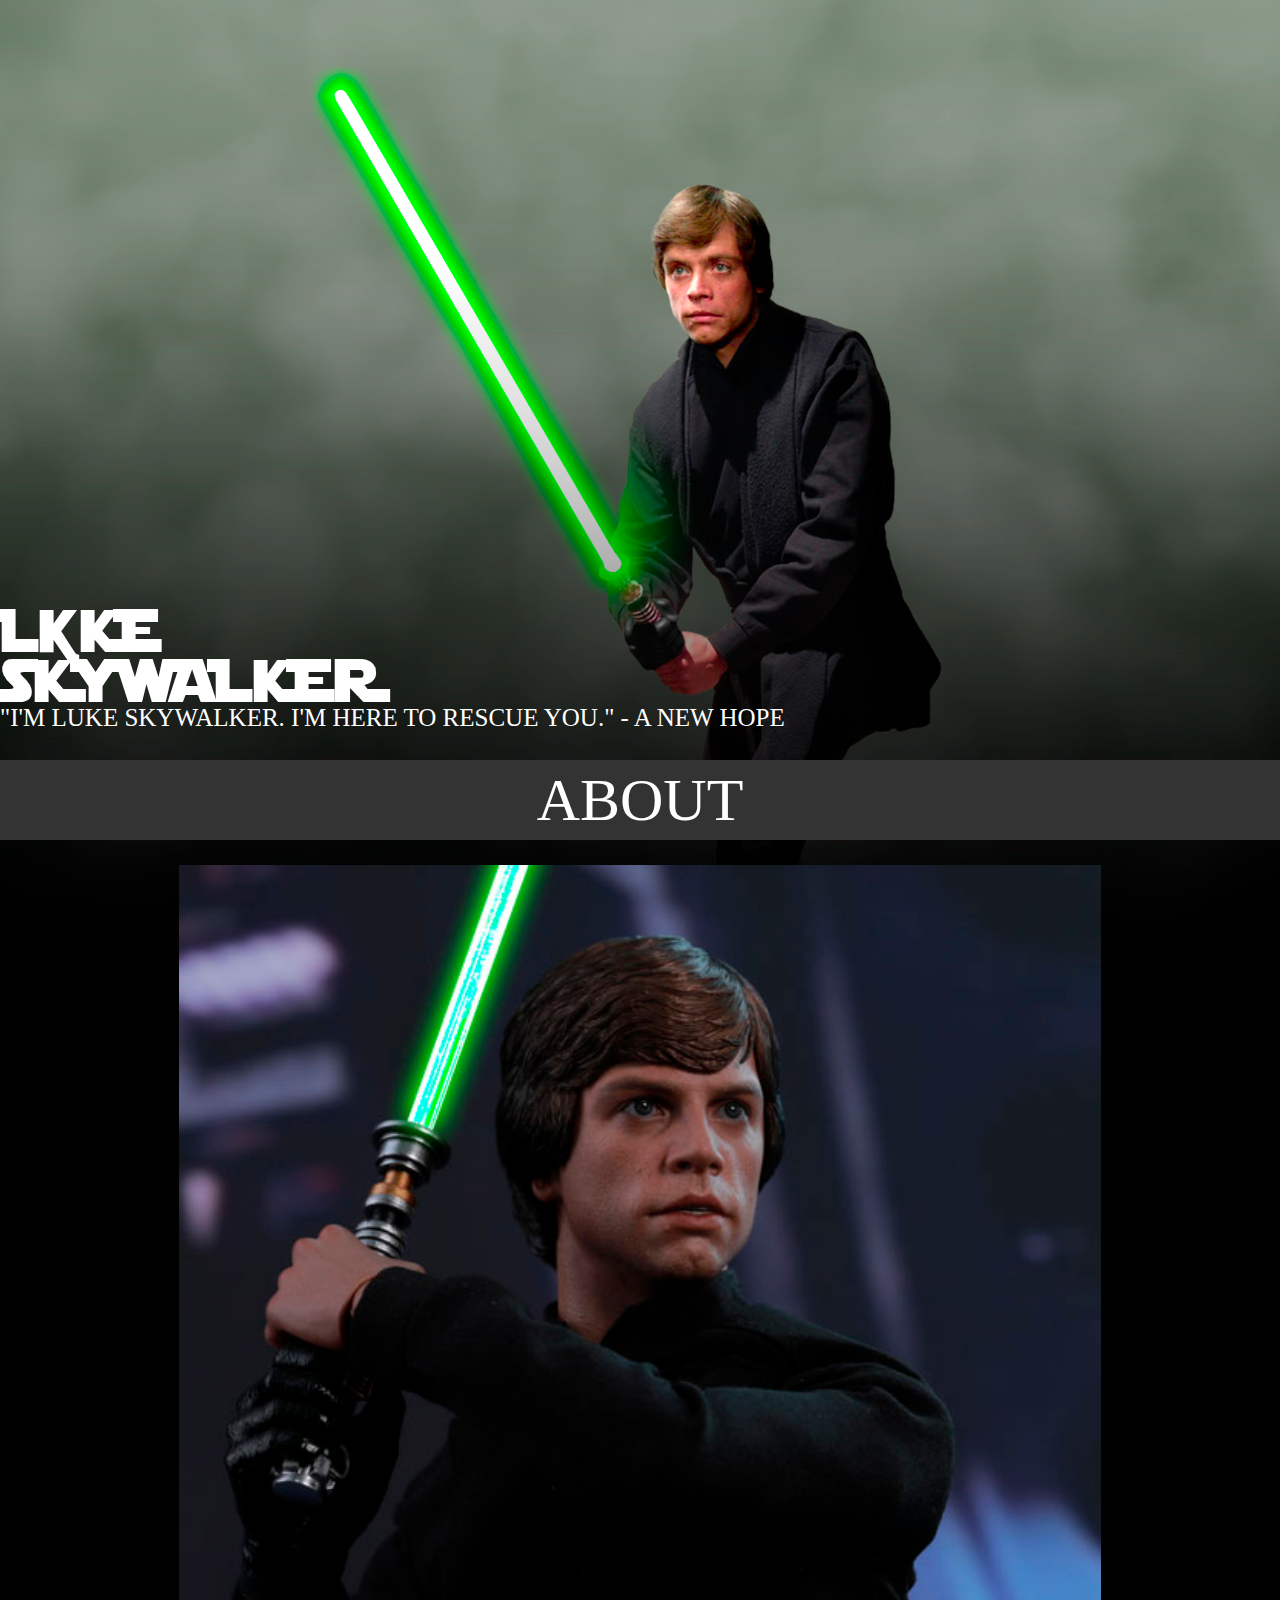
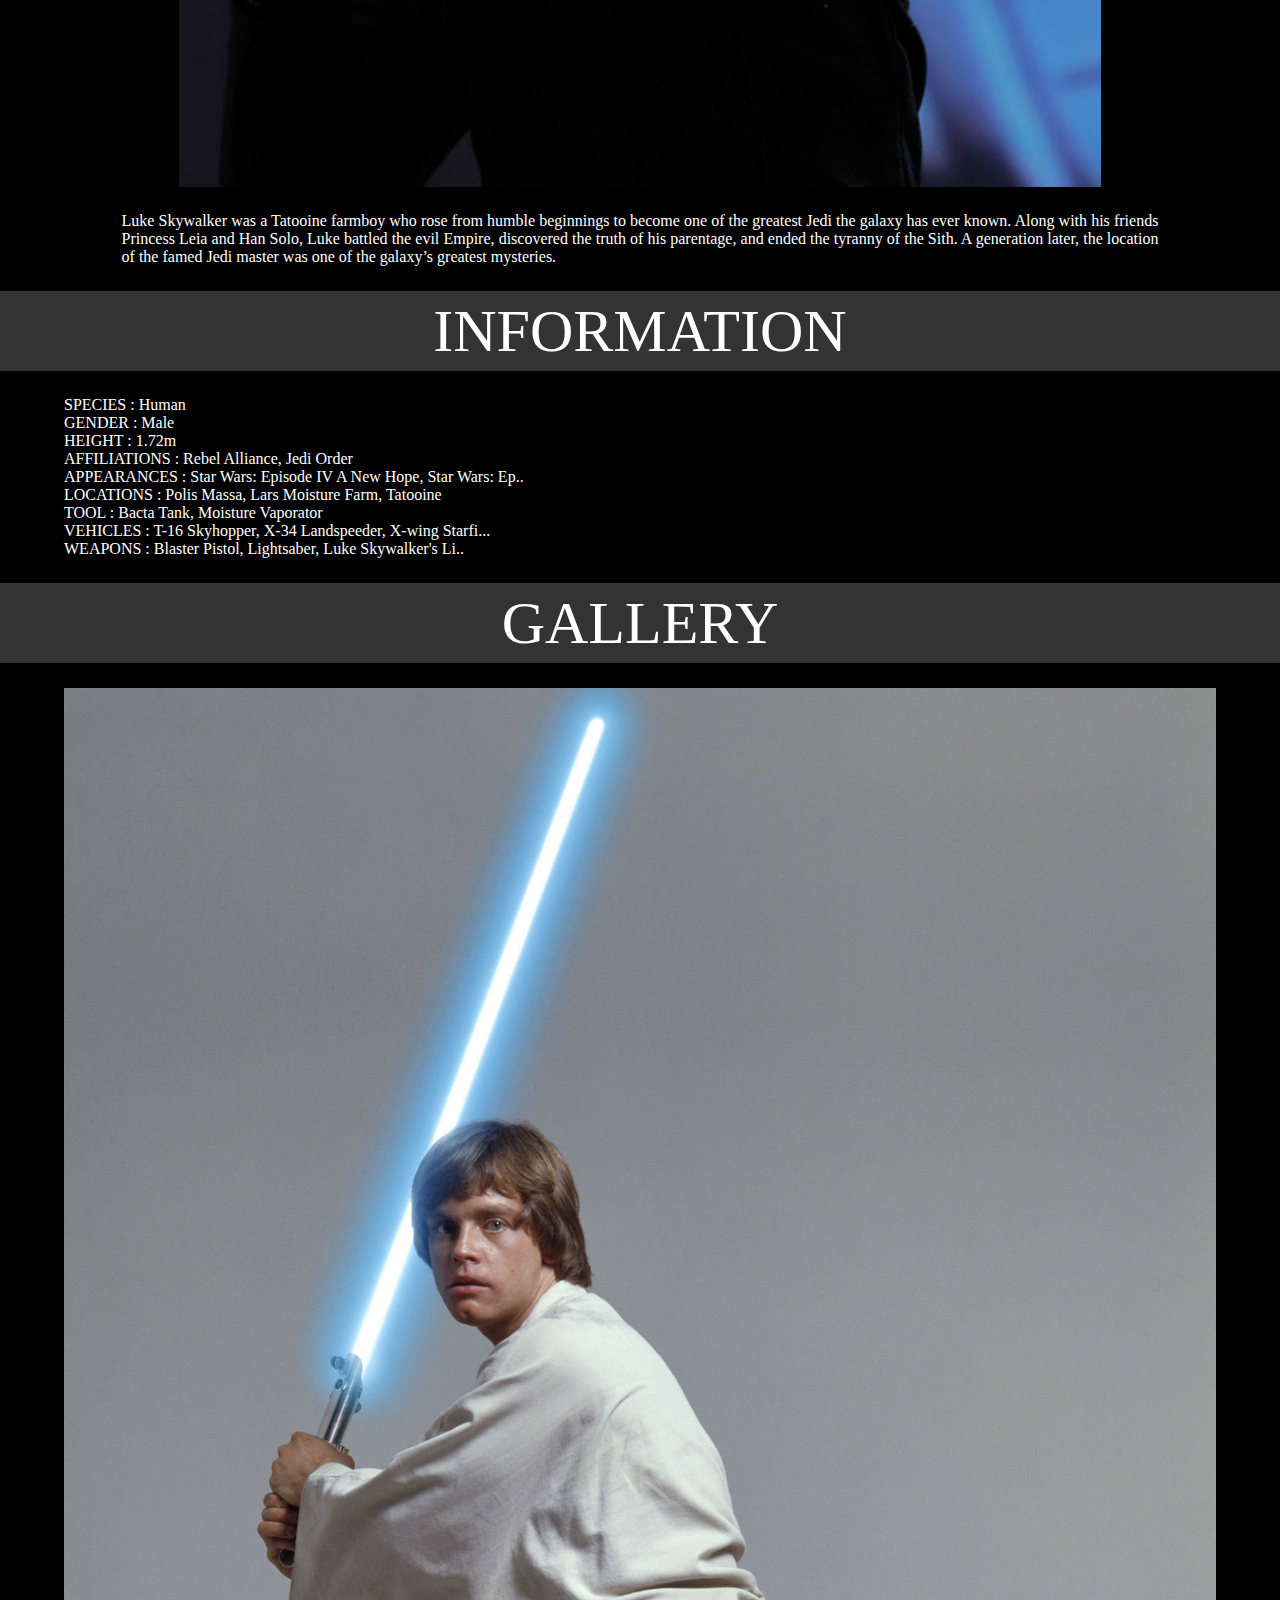
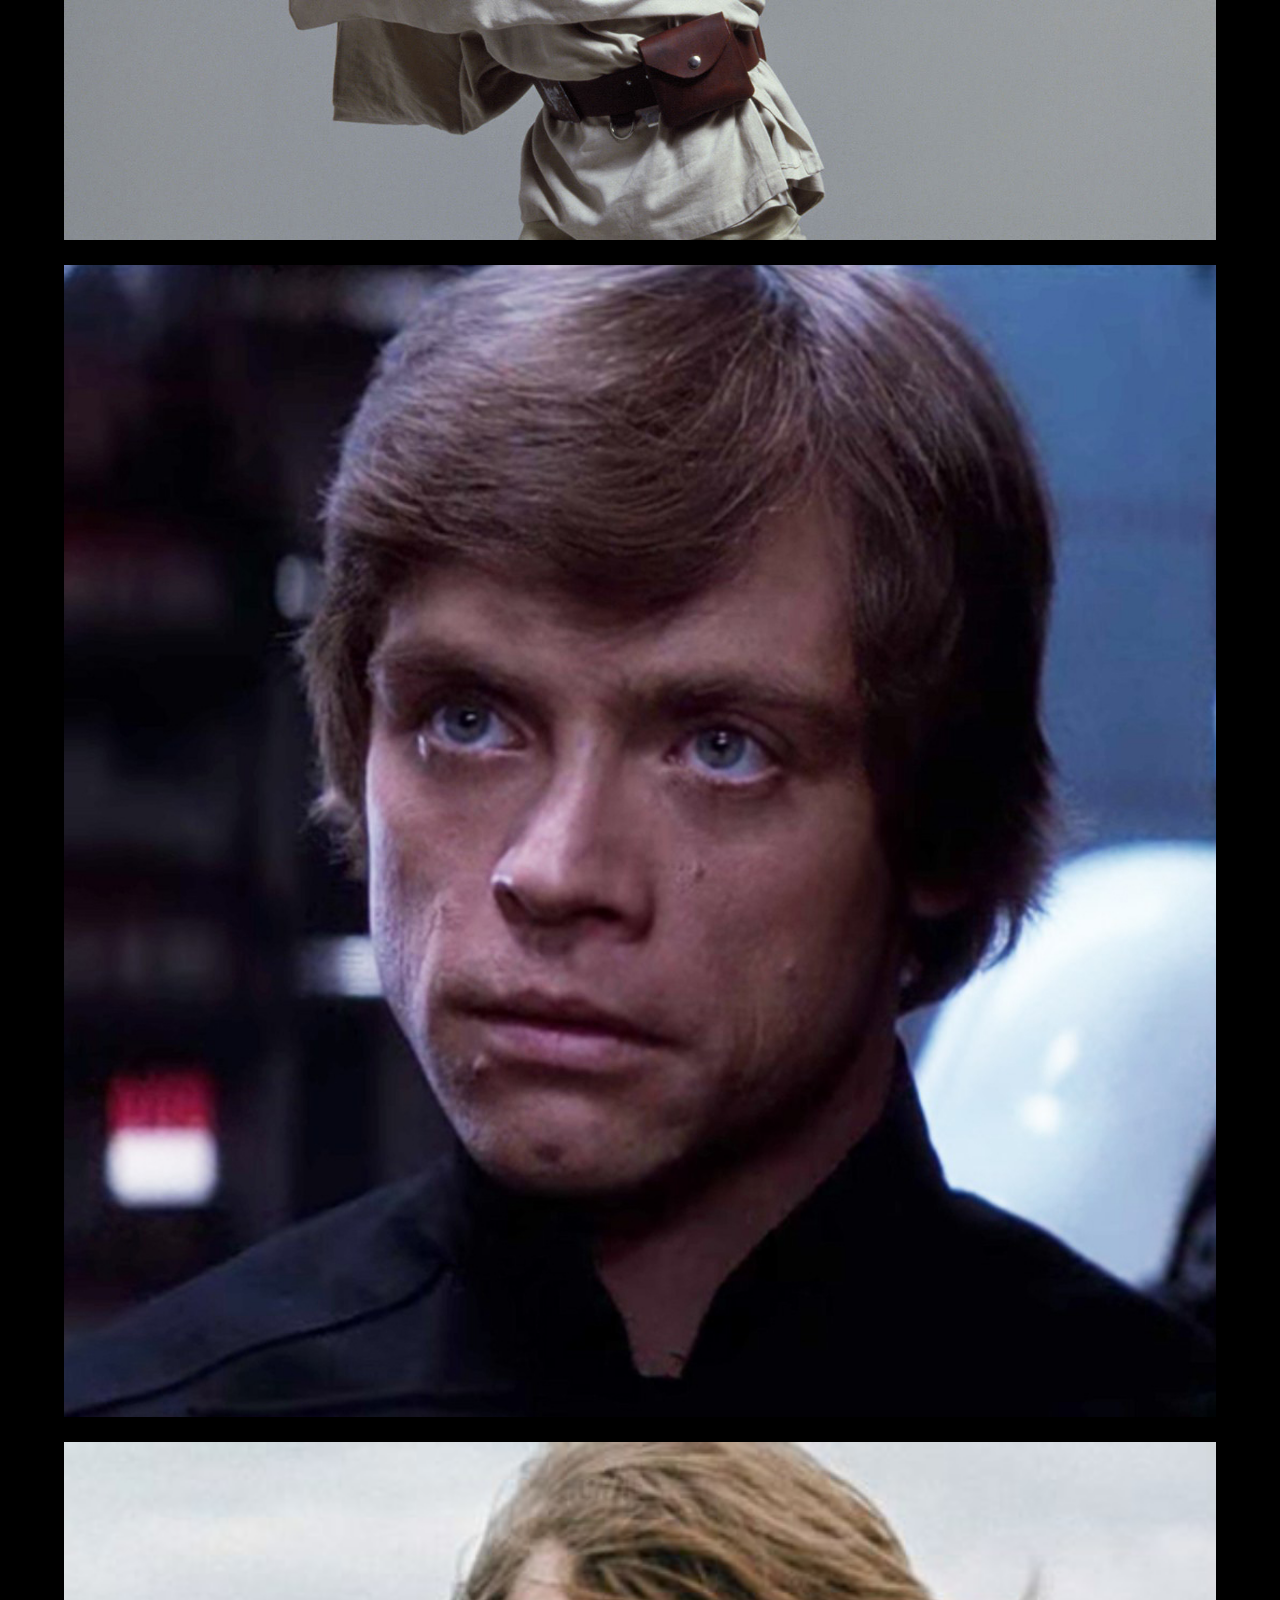
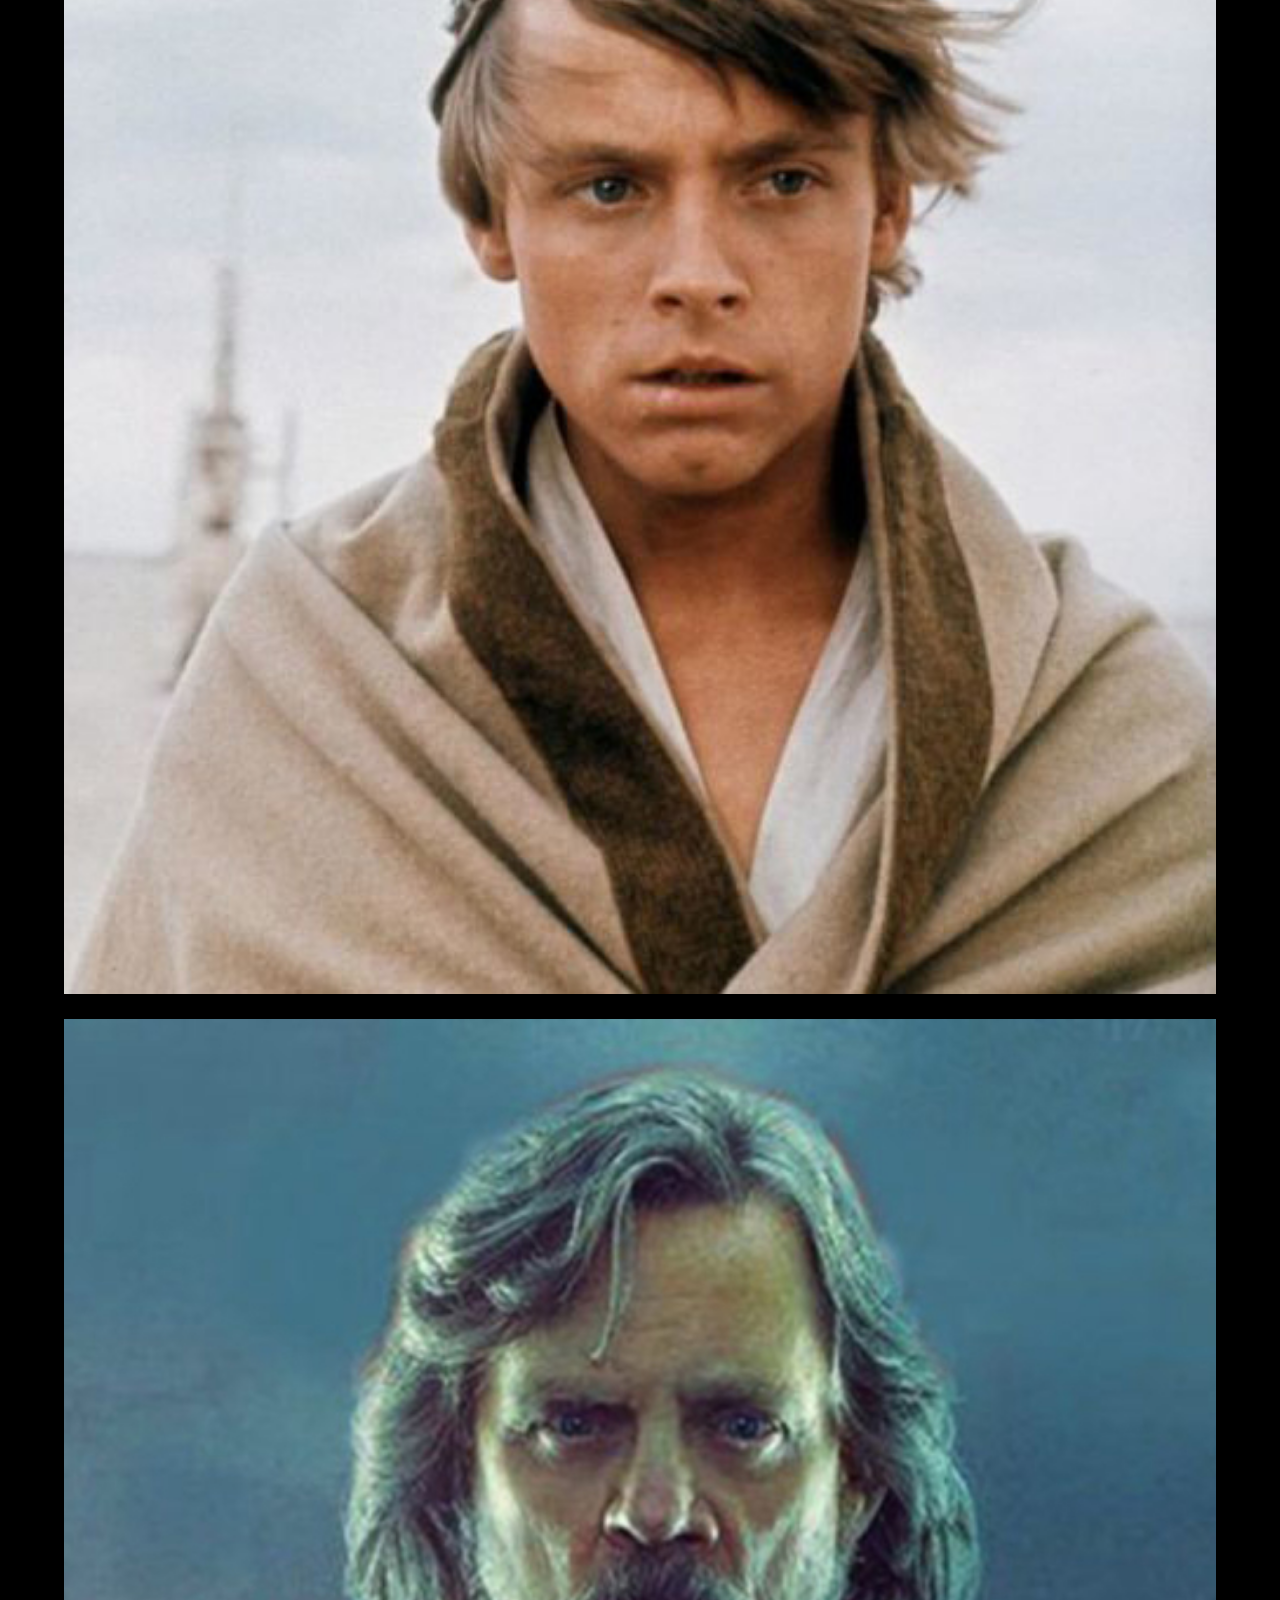
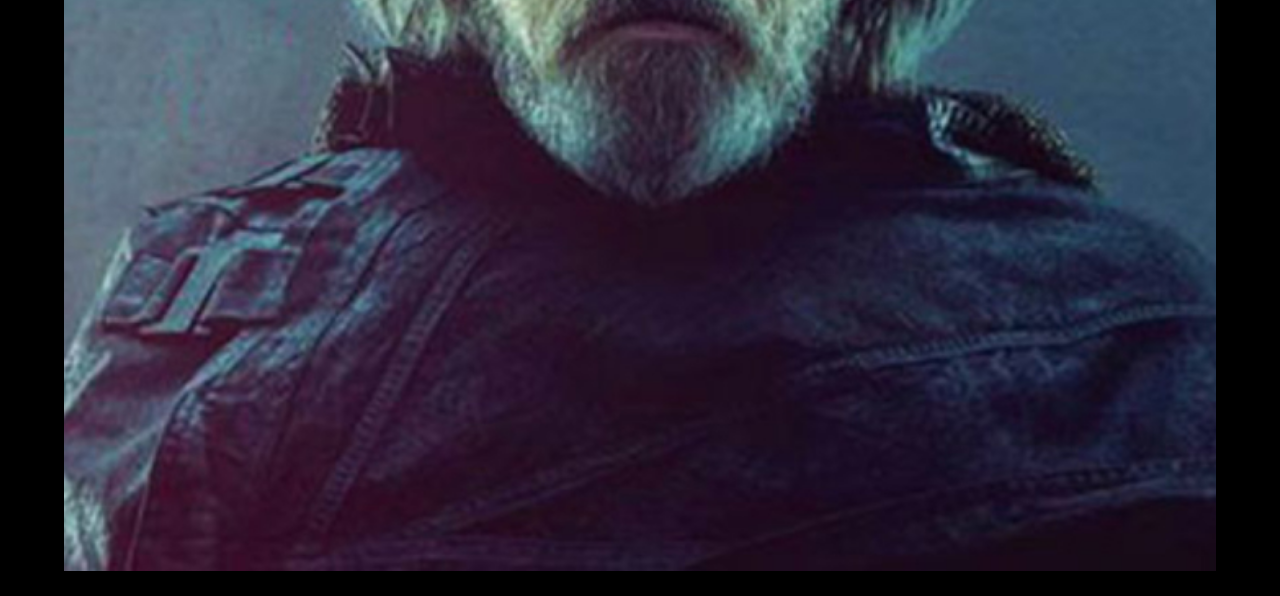
<file: index.html>
<!doctype html>
<html lang="en">
<head>
    <title>Star Wars</title>
    <!-- Required meta tags -->
    <meta charset="utf-8">
    <meta name="viewport" content="width=device-width, initial-scale=1, shrink-to-fit=no">

    <!-- Bootstrap CSS -->
    <link rel="stylesheet" href="https://maxcdn.bootstrapcdn.com/bootstrap/4.0.0-beta.2/css/bootstrap.min.css" integrity="sha384-PsH8R72JQ3SOdhVi3uxftmaW6Vc51MKb0q5P2rRUpPvrszuE4W1povHYgTpBfshb" crossorigin="anonymous">
    <link href="styles.css" rel="stylesheet">
</head>
<body>
<main class="">
    <div class="head-name col-lg-8 offset-lg-2">
        Luke Skywalker
    </div>
    <div class="head-say col-lg-8 offset-lg-2 ">
        "I'M LUKE SKYWALKER. I'M HERE TO RESCUE YOU." - A NEW HOPE
    </div>

    <div class="section col-lg-8 offset-lg-2 ">
        <div class="section-head">About</div>
        <div class="row">
            <div class="info-pic col-lg-6 col-md-12"><img src="images/lukeskywalker/lukeskywalker-info.jpg"></div>
            <div class="info-text col-lg-6 col-md-12"><p>Luke Skywalker was a Tatooine farmboy who rose from humble beginnings to become one of the greatest Jedi the galaxy has ever known. Along with his friends Princess Leia and Han Solo, Luke battled the evil Empire, discovered the truth of his parentage, and ended the tyranny of the Sith. A generation later, the location of the famed Jedi master was one of the galaxy’s greatest mysteries.</p></div>
        </div>
    </div>
    <div class="section col-lg-8 offset-lg-2 ">
        <div class="section-head">Information</div>
        <div class="row">
            <div class="info col-lg-6 col-md-12">
                <ul>
                    <li> <span>species</span> : Human</li>
                    <li> <span>gender</span> : Male</li>
                    <li> <span>height</span> : 1.72m</li>
                    <li> <span>affiliations</span> : Rebel Alliance, Jedi Order</li>
                    <li> <span>appearances</span> : Star Wars: Episode IV A New Hope, Star Wars: Ep..</li>
                </ul>
            </div>
            <div class="info col-lg-6 col-md-12">
                <ul>
                    <li> <span>locations</span> : Polis Massa, Lars Moisture Farm, Tatooine</li>
                    <li> <span>tool</span> : Bacta Tank, Moisture Vaporator</li>
                    <li> <span>vehicles</span> : T-16 Skyhopper, X-34 Landspeeder, X-wing Starfi...</li>
                    <li> <span>weapons</span> : Blaster Pistol, Lightsaber, Luke Skywalker's Li..</li>
                </ul>
            </div>
        </div>
    </div>
    <div class="section col-lg-8 offset-lg-2 ">
        <div class="section-head">Gallery</div>
        <div class="row">
            <div class="gall-pic col-lg-6 col-md-12"><img src="images/lukeskywalker/lukeskywalker-gallery-1.jpg"> </div>
            <div class="gall-pic col-lg-6 col-md-12"><img src="images/lukeskywalker/lukeskywalker-gallery-2.jpg"> </div>
            <div class="gall-pic col-lg-6 col-md-12"><img src="images/lukeskywalker/lukeskywalker-gallery-3.jpg"> </div>
            <div class="gall-pic col-lg-6 col-md-12"><img src="images/lukeskywalker/lukeskywalker-gallery-4.jpg"> </div>
        </div>
    </div>
</main>



<!-- Optional JavaScript -->
<!-- jQuery first, then Popper.js, then Bootstrap JS -->
<script src="https://code.jquery.com/jquery-3.2.1.slim.min.js" integrity="sha384-KJ3o2DKtIkvYIK3UENzmM7KCkRr/rE9/Qpg6aAZGJwFDMVNA/GpGFF93hXpG5KkN" crossorigin="anonymous"></script>
<script src="https://cdnjs.cloudflare.com/ajax/libs/popper.js/1.12.3/umd/popper.min.js" integrity="sha384-vFJXuSJphROIrBnz7yo7oB41mKfc8JzQZiCq4NCceLEaO4IHwicKwpJf9c9IpFgh" crossorigin="anonymous"></script>
<script src="https://maxcdn.bootstrapcdn.com/bootstrap/4.0.0-beta.2/js/bootstrap.min.js" integrity="sha384-alpBpkh1PFOepccYVYDB4do5UnbKysX5WZXm3XxPqe5iKTfUKjNkCk9SaVuEZflJ" crossorigin="anonymous"></script>
</body>
</html>
</file>
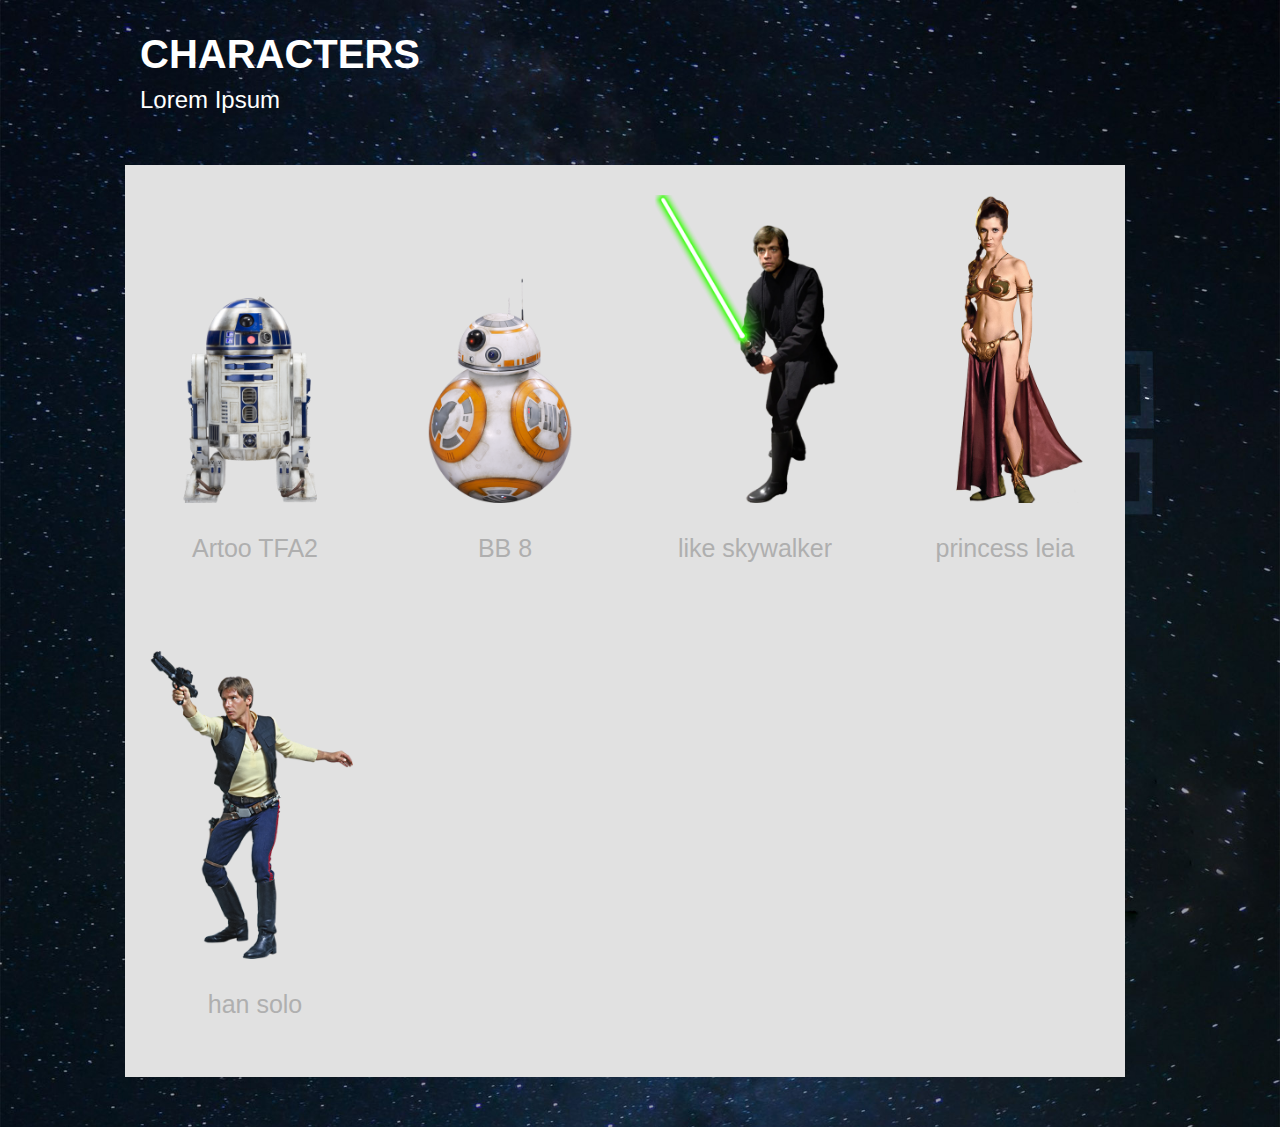
<file: Characters/characters.html>
<!DOCTYPE html>
<html>

<head>
    <meta charset="UTF-8">
    <title>Characters</title>
    <link rel="stylesheet" href="style.css">
    <link rel="stylesheet" href="https://maxcdn.bootstrapcdn.com/bootstrap/4.0.0-beta/css/bootstrap.min.css"/>
</head>

<body>
<main>
    <div class="headings">
        <h1>CHARACTERS</h1>
        <h4>Lorem Ipsum</h4>
    </div>
    <section class="wrapper row">

        <div class="characters col-sm-6 col-md-4 col-lg-3">
            <img src="characters/ArtooTFA2.png" alt="">
            <h3 class="name">Artoo TFA2</h3>
        </div>

        <div class="characters col-sm-6 col-md-4 col-lg-3">
            <img src="characters/bb8.png" alt="">
            <h3 class="name">BB 8</h3>
        </div>

        <div class="characters col-sm-6 col-md-4 col-lg-3">
            <img src="characters/luke_skywalker.png" alt="">
            <h3 class="name">like skywalker</h3>
        </div>

        <div class="characters col-sm-6 col-md-4 col-lg-3">
            <img src="characters/princess_leia.png" alt="">
            <h3 class="name">princess leia</h3>
        </div>

        <div class="characters col-sm-6 col-md-4 col-lg-3">
            <img src="characters/han_solo.png" alt="">
            <h3 class="name">han solo</h3>
        </div>


    </section>
</main>
</body>

</html>
</file>
<file: styles.css>
@font-face {
    font-family: 'Starjedi';
    src: url('Starjedi.ttf');
}
*{
    margin: 0;
    padding: 0;
}
span{
    text-transform: uppercase;
}
body{
}
.info-pic{
    width: 80%;
    display: block;
    margin-right: auto;
    margin-left: auto;
}
img{
    width: 90%;
    display: block;
    margin-left: auto;
    margin-right: auto;
    margin-bottom: 25px;
    }
.info{
    color: white;
}
ul{
    width: 90%;
    margin: 0 auto;
}
li{
    list-style: none;
}
.info-text{
    color: white;
    display: block;
    margin-right: auto;
    margin-left: auto;
    width: 90%;
}
.section-head{
    background-color: #333333;
    color: white;
    text-transform: uppercase;
    text-align: center;
    vertical-align: middle;
    line-height: 80px;
    font-size: 60px;
    height: 80px;
    margin: 25px 0;
}
p{
    text-align: justify;
    width: 90%;
    margin: 0 auto;
}
body{
    background-color: black;
}
main{

    background: url(images/lukeskywalker/lukeskywalker-photo.png)top center no-repeat;
}
.head-name{
    padding-top: 600px;
    color: white;
    text-transform: uppercase;
    font-size: 60px;
    line-height: 50px;
    width: 250px;
    font-family: Starjedi;
}
.head-say{
    color: white;
    text-transform: uppercase;
    font-size: 25px;
    line-height: 35px;
}
</file>
<file: Characters/style.css>
@import url('https://fonts.googleapis.com/css?family=Open+Sans:300,400,800');

*{
    margin: 0;
    padding: 0;
}

body{
    width:100%;
    background-image: url('images/background_clear.jpg');
    background-size: cover;
    background-repeat: no-repeat;
    font-family: 'Open Sans', sans-serif;

}

main{
    margin:0 auto;
    width: 1000px;


}

.headings{
    color: #ffffff;
    text-align: left;
    margin: 30px auto;
}

.headings h1{
    font-weight: 800;
}

.characters{
    margin-top: 30px;
    padding-bottom: 50px;
    box-sizing: border-box;
}

.characters:hover{
    cursor:pointer;
    background: #bcbcbc;
}

.headings h4{
    font-weight: 300;
}

.wrapper{
    margin:50px auto;
    width: 1000px;
    background: #e1e1e1;
}

img{
    width: 100%;
}

.name{
    font-size: 25px;
    color: #AFAFAF;
    text-align: center;
    margin-left: 10px;
    padding:30px 0 0 0;
    /*display: none;*/
}

@media all and (max-width: 1000px) {
    main{
        max-width:100%;
    }
}
</file>
